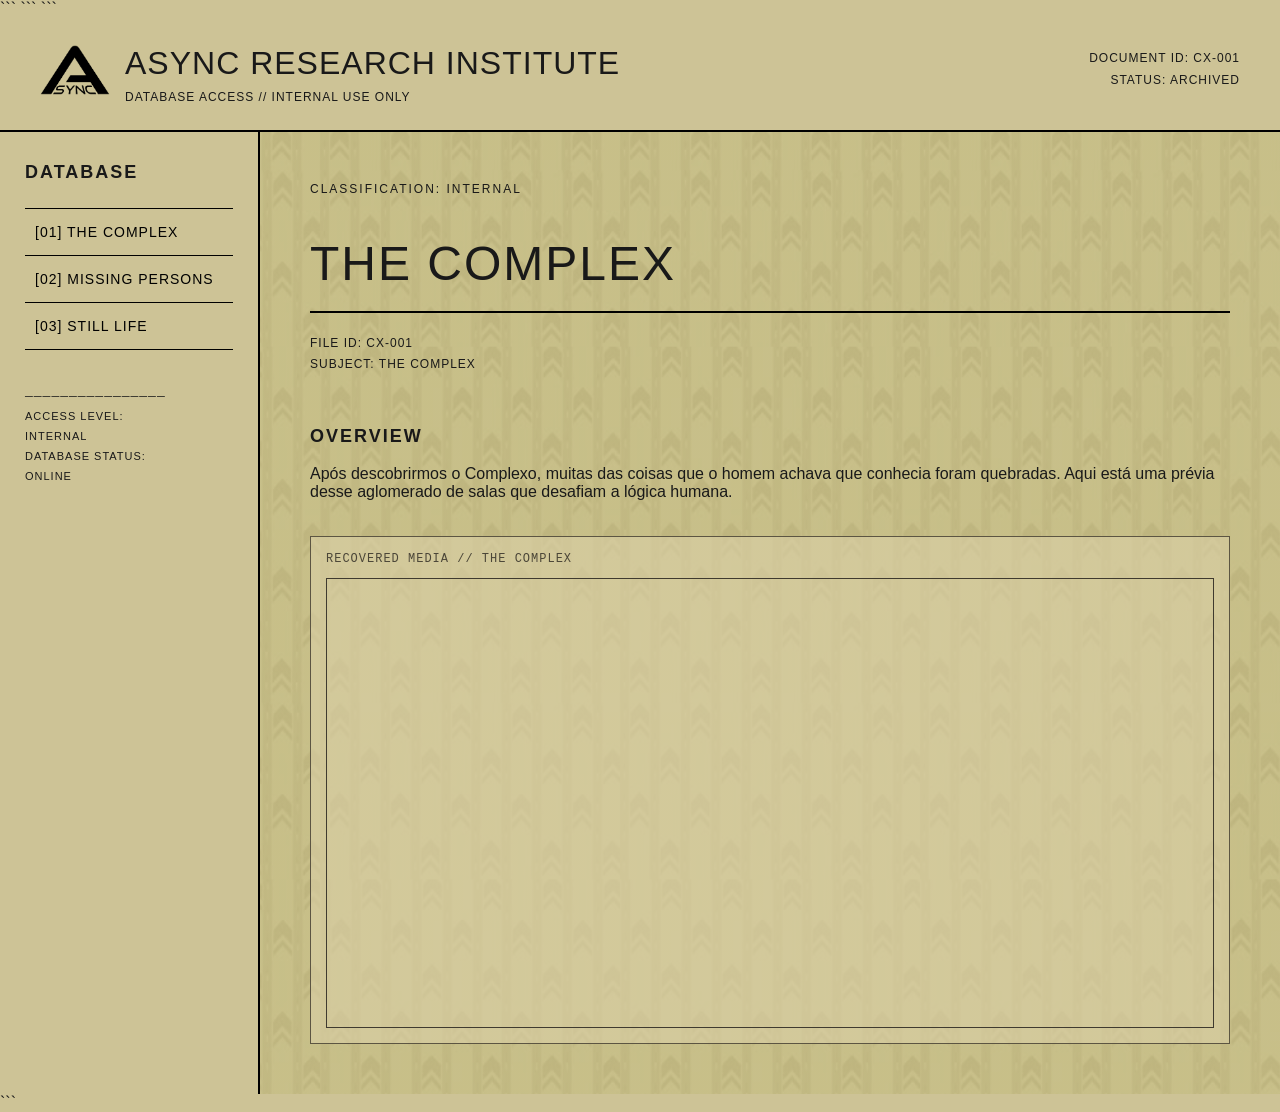
<file: index.html>
<!DOCTYPE html>

<html lang="pt-BR">

<head>

```
<meta charset="UTF-8">

<meta name="viewport" content="width=device-width, initial-scale=1.0">

<link rel="stylesheet" href="style.css">

<title>ASYNC Research Institute - The Complex</title>
```

</head>

<body>

```
<!-- =========================
     CABEÇALHO
========================== -->

<header class="topo">

   <div class="titulo-async">

    <img src="Async_Logo_semfundo.png" alt="Logo ASYNC">

    <div>

        <h1>ASYNC RESEARCH INSTITUTE</h1>
        <p>DATABASE ACCESS // INTERNAL USE ONLY</p>

    </div>

</div>

    <div class="document-id">

        <p>DOCUMENT ID: CX-001</p>

        <p>STATUS: ARCHIVED</p>

    </div>

</header>



<!-- =========================
     CONTEÚDO PRINCIPAL
========================== -->

<main class="layout">


    <!-- =========================
         BARRA LATERAL
    ========================== -->

    <aside class="sidebar">

        <h2>DATABASE</h2>


        <nav>

            <a href="index.html">
                [01] THE COMPLEX
            </a>


            <a href="missing-persons.html">
                [02] MISSING PERSONS
            </a>


            <a href="still-life.html">
                [03] STILL LIFE
            </a>

        </nav>


        <div class="sidebar-info">

            <p>────────────────</p>

            <p>ACCESS LEVEL:</p>

            <p>INTERNAL</p>


            <p>DATABASE STATUS:</p>

            <p>ONLINE</p>

        </div>

    </aside>



    <!-- =========================
         DOCUMENTO PRINCIPAL
    ========================== -->

    <section class="document">


        <p class="classification">
            CLASSIFICATION: INTERNAL
        </p>


        <h2>THE COMPLEX</h2>


        <div class="document-line"></div>


        <p class="file-info">

            FILE ID: CX-001

            <br>

            SUBJECT: THE COMPLEX

        </p>



        <h3>OVERVIEW</h3>


        <p>

            Após descobrirmos o Complexo, muitas das coisas que
            o homem achava que conhecia foram quebradas.
            Aqui está uma prévia desse aglomerado de salas que
            desafiam a lógica humana.

        </p>
        <div class="video-investigation">

    <p>
        RECOVERED MEDIA // THE COMPLEX
    </p>

    <iframe
        src="https://www.youtube.com/embed/_Jo5vjwXslU"
        title="The Complex"
        frameborder="0"
        allow="accelerometer; autoplay; clipboard-write; encrypted-media; gyroscope; picture-in-picture; web-share"
        allowfullscreen>
    </iframe>

</div>


    </section>


</main>
```

</body>

</html>
</file>
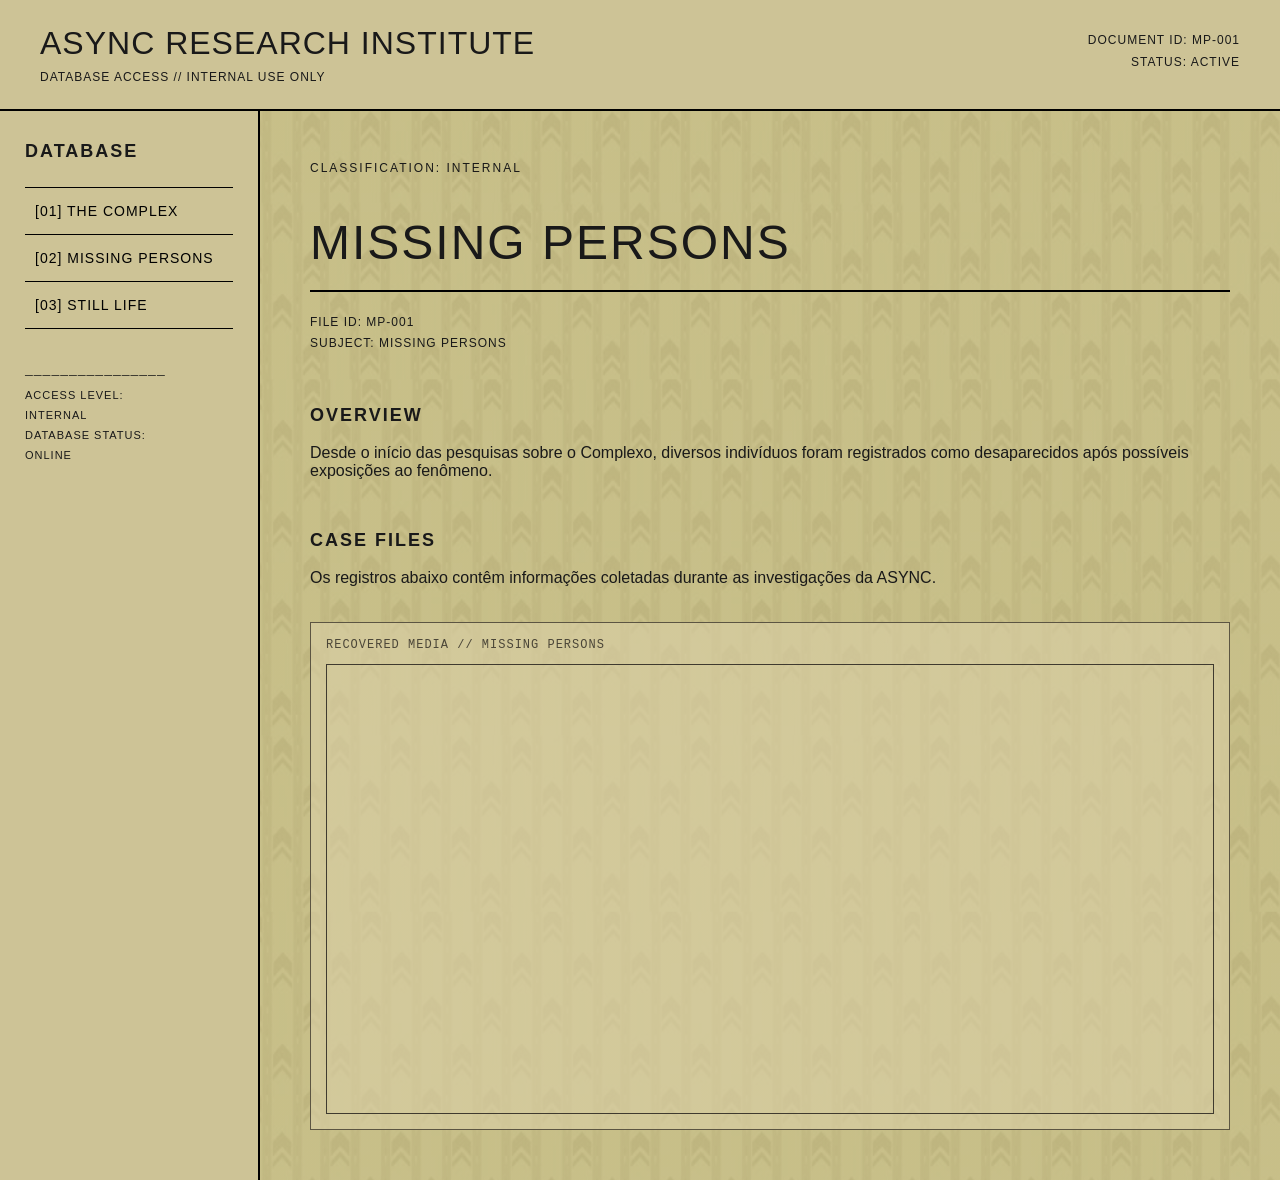
<file: missing-persons.html>
<!DOCTYPE html>
<html lang="pt-BR">

<head>
    <meta charset="UTF-8">
    <meta name="viewport" content="width=device-width, initial-scale=1.0">

    <link rel="stylesheet" href="style.css">

    <title>ASYNC Research Institute - Missing Persons</title>
</head>

<body>

    <header class="topo">

        <div>
            <h1>ASYNC RESEARCH INSTITUTE</h1>
            <p>DATABASE ACCESS // INTERNAL USE ONLY</p>
        </div>

        <div class="document-id">
            <p>DOCUMENT ID: MP-001</p>
            <p>STATUS: ACTIVE</p>
        </div>

    </header>


    <main class="layout">

        <aside class="sidebar">

            <h2>DATABASE</h2>

            <nav>

                <a href="index.html">[01] THE COMPLEX</a>

                <a href="missing-persons.html">
                    [02] MISSING PERSONS
                </a>

                <a href="still-life.html">
                    [03] STILL LIFE
                </a>

            </nav>


            <div class="sidebar-info">

                <p>────────────────</p>

                <p>ACCESS LEVEL:</p>
                <p>INTERNAL</p>

                <p>DATABASE STATUS:</p>
                <p>ONLINE</p>

            </div>

        </aside>


        <section class="document">

            <p class="classification">
                CLASSIFICATION: INTERNAL
            </p>


            <h2>MISSING PERSONS</h2>

            <div class="document-line"></div>


            <p class="file-info">
                FILE ID: MP-001<br>
                SUBJECT: MISSING PERSONS
            </p>


            <h3>OVERVIEW</h3>

            <p>
                Desde o início das pesquisas sobre o Complexo,
                diversos indivíduos foram registrados como
                desaparecidos após possíveis exposições ao
                fenômeno.
            </p>


            <h3>CASE FILES</h3>

            <p>
                Os registros abaixo contêm informações coletadas
                durante as investigações da ASYNC.
            </p>


            <div class="video-investigation">

                <p>
                    RECOVERED MEDIA // MISSING PERSONS
                </p>

                <iframe
                    src="https://www.youtube.com/embed/pEvyZzdFL4Q"
                    title="Missing Persons"
                    frameborder="0"
                    allow="accelerometer; autoplay; clipboard-write; encrypted-media; gyroscope; picture-in-picture; web-share"
                    allowfullscreen>
                </iframe>

            </div>

        </section>

    </main>

</body>

</html>
</file>
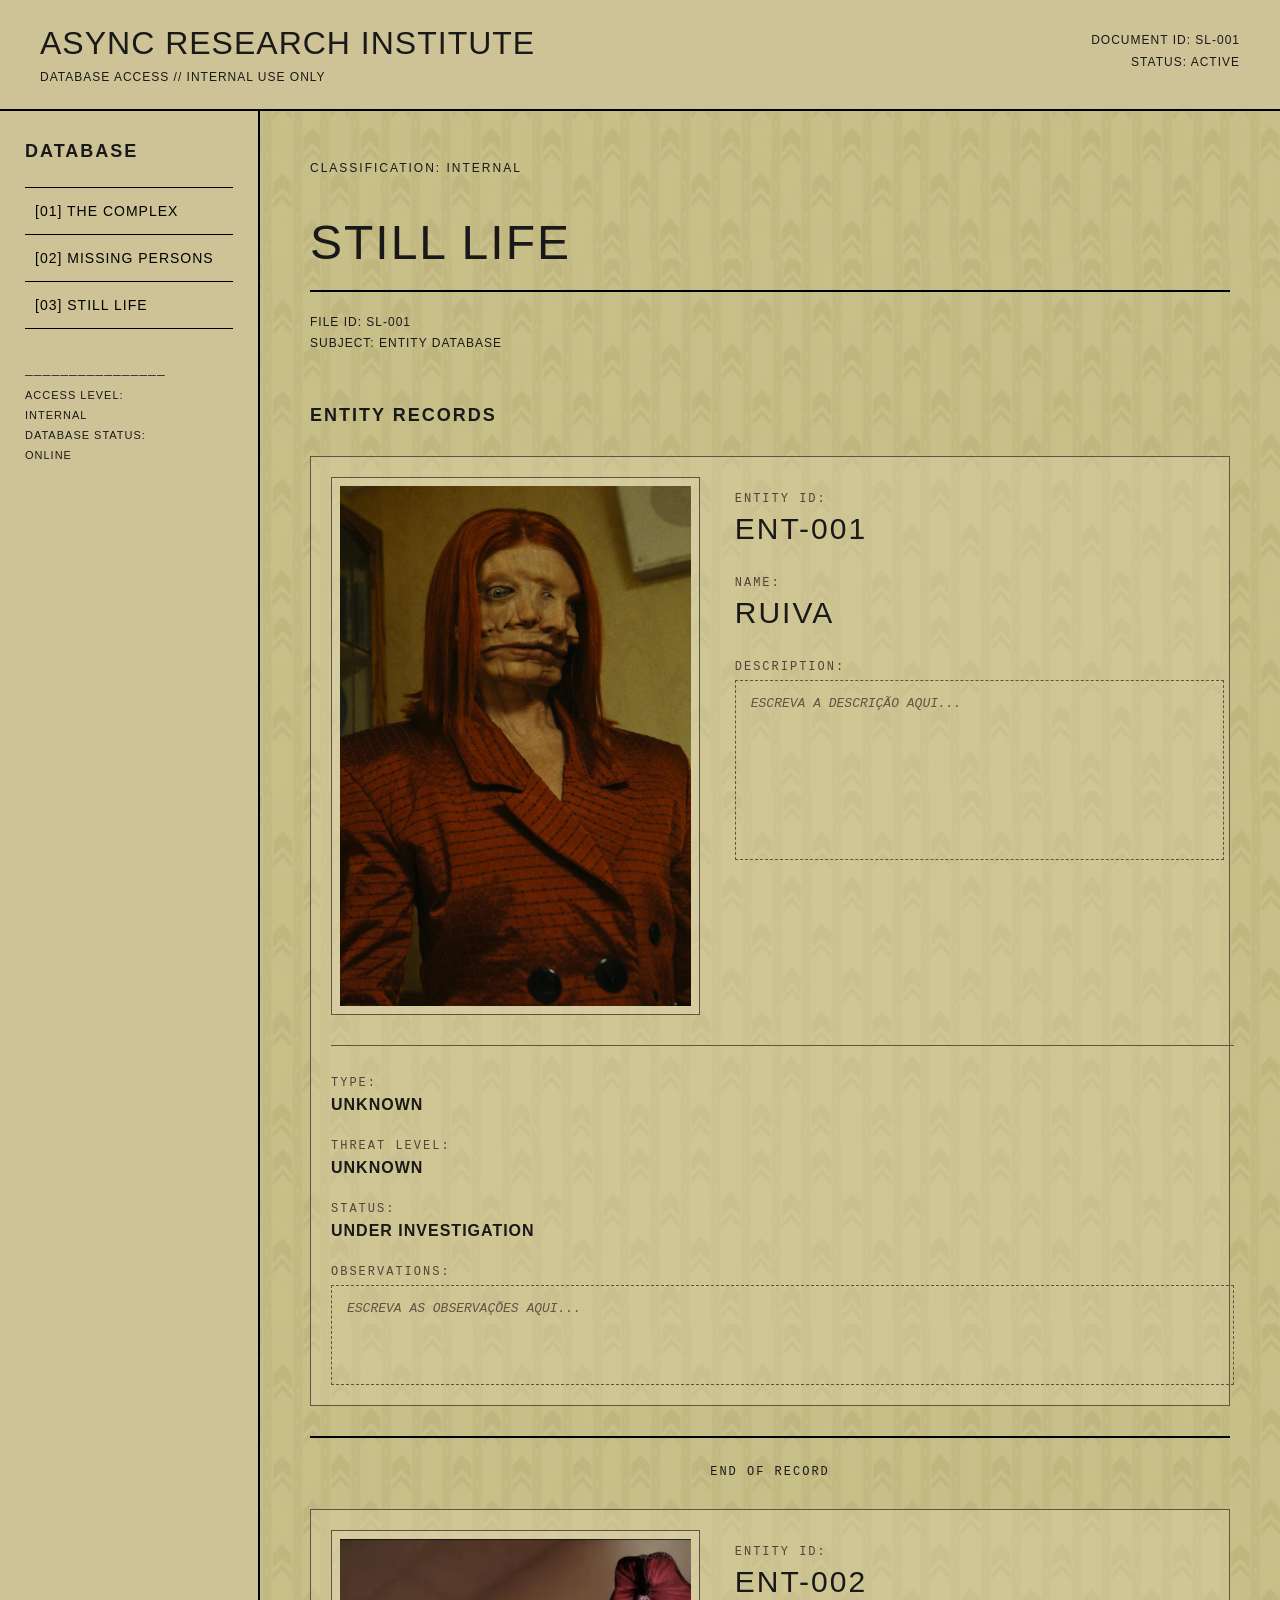
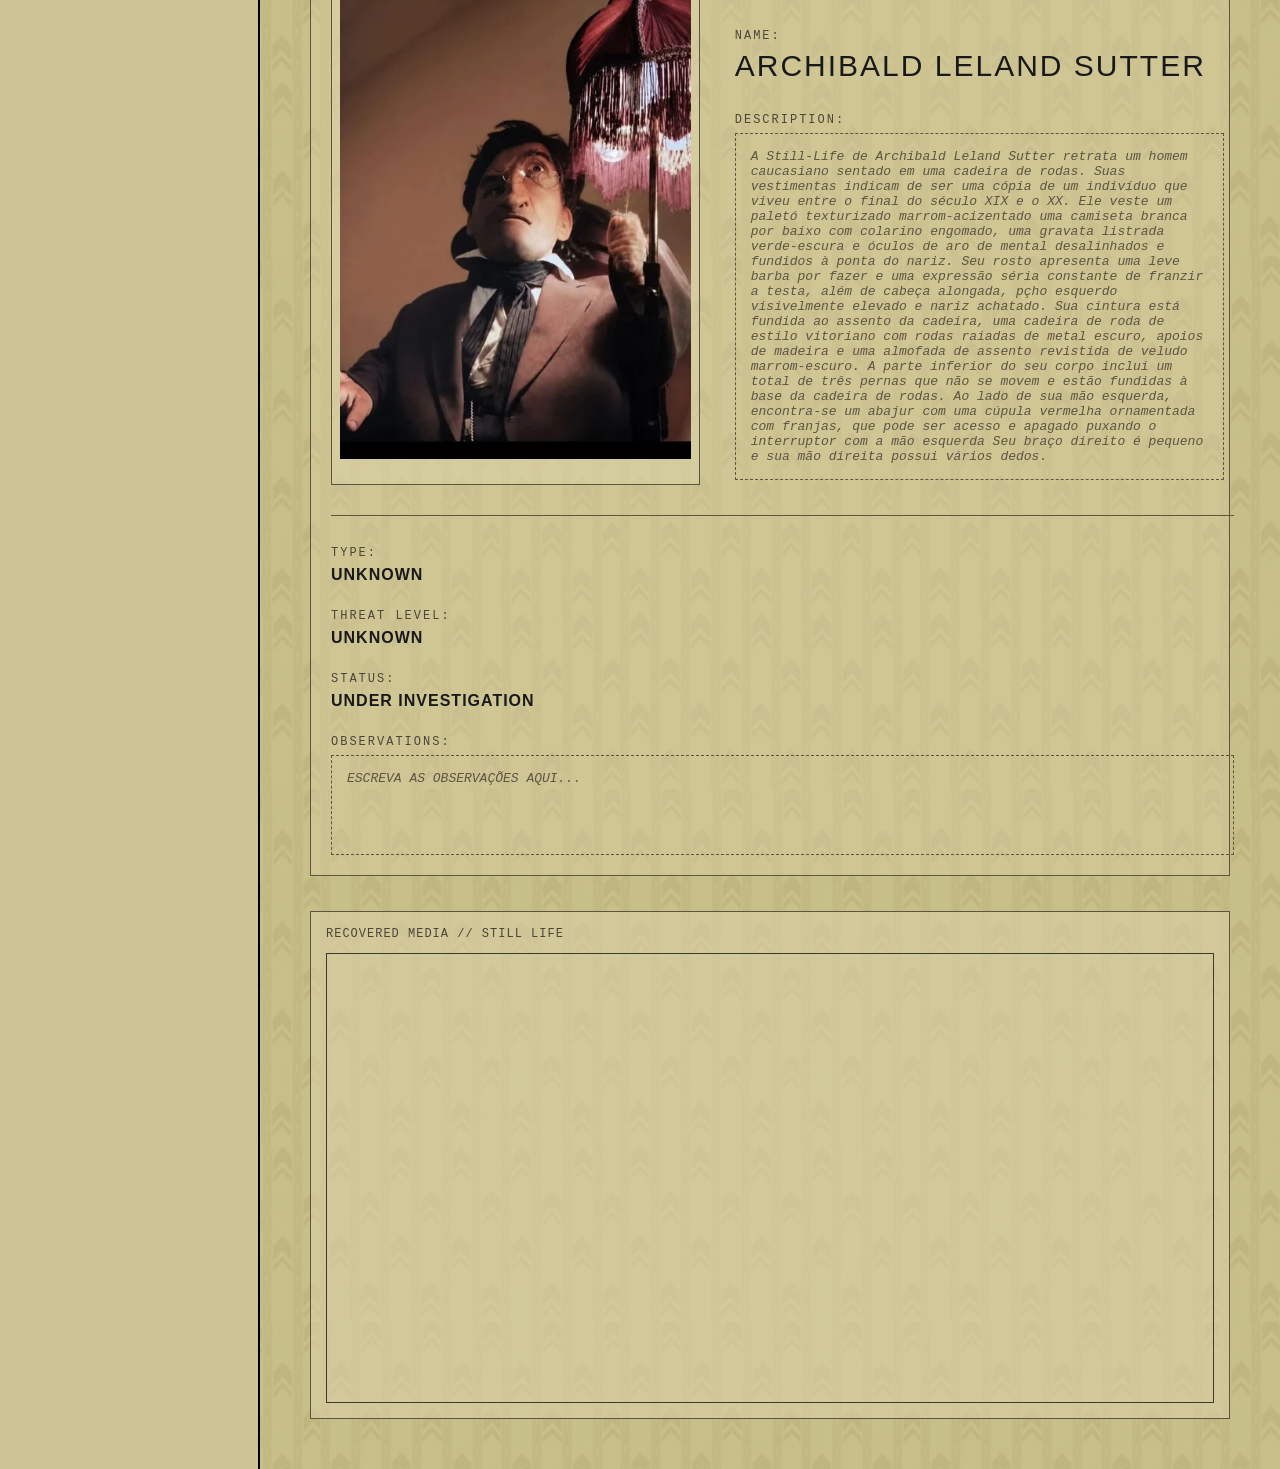
<file: still-life.html>
<!DOCTYPE html>
<html lang="pt-BR">

<head>
    <meta charset="UTF-8">
    <meta name="viewport" content="width=device-width, initial-scale=1.0">

    <link rel="stylesheet" href="style.css">

    <title>ASYNC Research Institute - Still Life</title>
</head>

<body>

    <header class="topo">

        <div>
            <h1>ASYNC RESEARCH INSTITUTE</h1>
            <p>DATABASE ACCESS // INTERNAL USE ONLY</p>
        </div>

        <div class="document-id">
            <p>DOCUMENT ID: SL-001</p>
            <p>STATUS: ACTIVE</p>
        </div>

    </header>


    <main class="layout">

        <aside class="sidebar">

            <h2>DATABASE</h2>

            <nav>

                <a href="index.html">
                    [01] THE COMPLEX
                </a>

                <a href="missing-persons.html">
                    [02] MISSING PERSONS
                </a>

                <a href="still-life.html">
                    [03] STILL LIFE
                </a>

            </nav>


            <div class="sidebar-info">

                <p>────────────────</p>

                <p>ACCESS LEVEL:</p>
                <p>INTERNAL</p>

                <p>DATABASE STATUS:</p>
                <p>ONLINE</p>

            </div>

        </aside>


        <section class="document">

            <p class="classification">
                CLASSIFICATION: INTERNAL
            </p>


            <h2>STILL LIFE</h2>

            <div class="document-line"></div>


            <p class="file-info">
                FILE ID: SL-001<br>
                SUBJECT: ENTITY DATABASE
            </p>


            <h3>ENTITY RECORDS</h3>


            <div class="entity-card">

                <div class="entity-image">

                    <img src="still life ruiva.jpg" alt="Registro visual da entidade Ruiva">

                </div>


                <div class="entity-information">

                    <p class="entity-label">
                        ENTITY ID:
                    </p>

                    <h4>
                        ENT-001
                    </h4>


                    <p class="entity-label">
                        NAME:
                    </p>

                    <h4>
                        RUIVA
                    </h4>


                    <p class="entity-label">
                        DESCRIPTION:
                    </p>

                    <div class="description-box">

                        <p>
                            ESCREVA A DESCRIÇÃO AQUI...
                        </p>

                    </div>

                </div>


                <div class="entity-details">

                    <p class="entity-label">
                        TYPE:
                    </p>

                    <p>
                        UNKNOWN
                    </p>


                    <p class="entity-label">
                        THREAT LEVEL:
                    </p>

                    <p>
                        UNKNOWN
                    </p>


                    <p class="entity-label">
                        STATUS:
                    </p>

                    <p>
                        UNDER INVESTIGATION
                    </p>


                    <p class="entity-label">
                        OBSERVATIONS:
                    </p>

                    <div class="observations-box">

                        <p>
                            ESCREVA AS OBSERVAÇÕES AQUI...
                        </p>

                    </div>

                </div>

            </div>


            <div class="record-end">

                <p>
                    END OF RECORD
                </p>

            </div>

            <div class="entity-card">

    <div class="entity-image">

        <img src="Still life Lamp guy.webp" alt="Registro visual da entidade Homem da Lâmpada">

    </div>


    <div class="entity-information">

        <p class="entity-label">
            ENTITY ID:
        </p>

        <h4>
            ENT-002
        </h4>


        <p class="entity-label">
            NAME:
        </p>

        <h4>
            ARCHIBALD LELAND SUTTER
        </h4>


        <p class="entity-label">
            DESCRIPTION:
        </p>

        <div class="description-box">

            <p>
                A Still-Life de Archibald Leland Sutter retrata um homem caucasiano sentado em uma cadeira de rodas. Suas vestimentas indicam de ser uma cópia de um indivíduo que viveu entre o final do século XIX e o XX.
                Ele veste um paletó texturizado marrom-acizentado uma camiseta branca por baixo com colarino engomado, uma gravata listrada verde-escura e óculos de aro de mental desalinhados e fundidos à ponta do nariz. Seu rosto apresenta uma leve barba por fazer e uma expressão séria constante de franzir a testa,
                além de cabeça alongada, pçho esquerdo visivelmente elevado e nariz achatado.

                Sua cintura está fundida ao assento da cadeira, uma cadeira de roda de estilo vitoriano com rodas raiadas de metal escuro, apoios de madeira e uma almofada de assento revistida de veludo marrom-escuro. 
                A parte inferior do seu corpo inclui um total de três pernas que não se movem e estão fundidas à base da cadeira de rodas. Ao lado de sua mão esquerda, encontra-se um abajur com uma cúpula vermelha ornamentada com franjas, que pode ser acesso e apagado puxando o interruptor com a mão esquerda
                Seu braço direito é pequeno e sua mão direita possui vários dedos.
            </p>

        </div>

    </div>


    <div class="entity-details">

        <p class="entity-label">
            TYPE:
        </p>

        <p>
            UNKNOWN
        </p>


        <p class="entity-label">
            THREAT LEVEL:
        </p>

        <p>
            UNKNOWN
        </p>


        <p class="entity-label">
            STATUS:
        </p>

        <p>
            UNDER INVESTIGATION
        </p>


        <p class="entity-label">
            OBSERVATIONS:
        </p>

        <div class="observations-box">

            <p>
                ESCREVA AS OBSERVAÇÕES AQUI...
            </p>

        </div>

    </div>

</div>


            <!-- MÚSICA DO STILL LIFE -->

            <div class="video-investigation">

                <p>
                    RECOVERED MEDIA // STILL LIFE
                </p>

                <iframe
                    src="https://www.youtube.com/embed/Qk3gvp61STs"
                    title="Backrooms - Still Life (1 Hour Loop)"
                    frameborder="0"
                    allow="accelerometer; autoplay; clipboard-write; encrypted-media; gyroscope; picture-in-picture; web-share"
                    allowfullscreen>
                </iframe>

            </div>

        </section>

    </main>

</body>

</html>
</file>
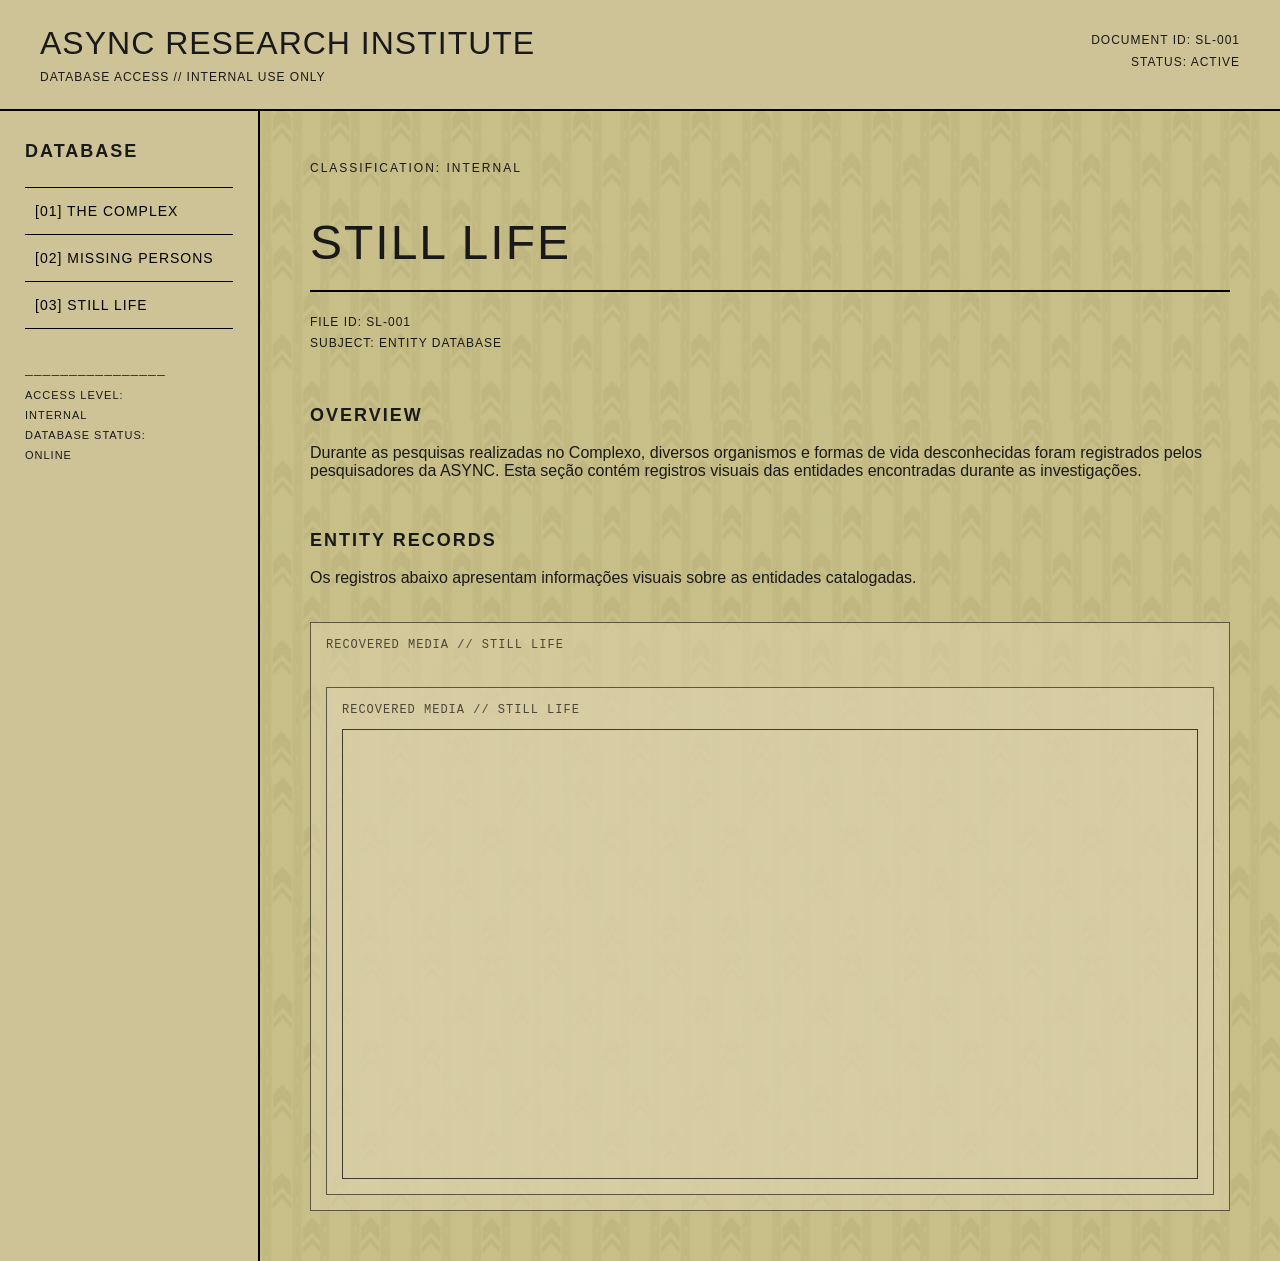
<file: still-lifes.html>
<!DOCTYPE html>
<html lang="pt-BR">

<head>
    <meta charset="UTF-8">
    <meta name="viewport" content="width=device-width, initial-scale=1.0">

    <link rel="stylesheet" href="style.css">

    <title>ASYNC Research Institute - Still Life</title>
</head>

<body>

    <header class="topo">

        <div>
            <h1>ASYNC RESEARCH INSTITUTE</h1>
            <p>DATABASE ACCESS // INTERNAL USE ONLY</p>
        </div>

        <div class="document-id">
            <p>DOCUMENT ID: SL-001</p>
            <p>STATUS: ACTIVE</p>
        </div>

    </header>


    <main class="layout">

        <aside class="sidebar">

            <h2>DATABASE</h2>

            <nav>

                <a href="index.html">
                    [01] THE COMPLEX
                </a>

                <a href="missing-persons.html">
                    [02] MISSING PERSONS
                </a>

                <a href="still-life.html">
                    [03] STILL LIFE
                </a>

            </nav>


            <div class="sidebar-info">

                <p>────────────────</p>

                <p>ACCESS LEVEL:</p>
                <p>INTERNAL</p>

                <p>DATABASE STATUS:</p>
                <p>ONLINE</p>

            </div>

        </aside>


        <section class="document">

            <p class="classification">
                CLASSIFICATION: INTERNAL
            </p>


            <h2>STILL LIFE</h2>

            <div class="document-line"></div>


            <p class="file-info">
                FILE ID: SL-001<br>
                SUBJECT: ENTITY DATABASE
            </p>


            <h3>OVERVIEW</h3>

            <p>
                Durante as pesquisas realizadas no Complexo,
                diversos organismos e formas de vida desconhecidas
                foram registrados pelos pesquisadores da ASYNC.
                Esta seção contém registros visuais das entidades
                encontradas durante as investigações.
            </p>


            <h3>ENTITY RECORDS</h3>

            <p>
                Os registros abaixo apresentam informações
                visuais sobre as entidades catalogadas.
            </p>


            <!-- ÁREA DAS CRIATURAS -->

            <div class="entity-records">

                <!-- As criaturas serão colocadas aqui -->

            </div>


            <!-- ÁREA DA MÚSICA -->

            <div class="video-investigation">

                <p>
                    RECOVERED MEDIA // STILL LIFE
                </p>

               <div class="video-investigation">

    <p>
        RECOVERED MEDIA // STILL LIFE
    </p>

    <iframe
        src="https://www.youtube.com/embed/Qk3gvp61STs"
        title="Backrooms - Still Life (1 Hour Loop)"
        frameborder="0"
        allow="accelerometer; autoplay; clipboard-write; encrypted-media; gyroscope; picture-in-picture; web-share"
        allowfullscreen>
    </iframe>

</div>

            </div>

        </section>

    </main>

</body>

</html>
</file>
<file: style.css>
* {
    box-sizing: border-box;
}


/* CONFIGURAÇÕES GERAIS */

body {
    margin: 0;
    background-color: rgb(205, 195, 150);
    color: rgb(25, 25, 25);
    font-family: Arial, sans-serif;
}


/* CABEÇALHO DA ASYNC */

.topo {
    display: flex;
    justify-content: space-between;
    align-items: flex-start;

    padding: 25px 40px;

    border-bottom: 2px solid black;
}

.topo h1 {
    margin: 0;

    font-size: 32px;

    font-family: Impact, Haettenschweiler, "Arial Narrow Bold", sans-serif;

    font-weight: normal;

    letter-spacing: 1px;
}

.topo p {
    margin: 8px 0 0 0;

    font-size: 12px;

    letter-spacing: 1px;
}

.document-id {
    text-align: right;
}


/* ESTRUTURA PRINCIPAL */

.layout {
    display: flex;

    min-height: calc(100vh - 100px);
}


/* BARRA LATERAL */

.sidebar {
    width: 260px;

    padding: 30px 25px;

    border-right: 2px solid black;
}

.sidebar h2 {
    margin-top: 0;

    font-size: 18px;

    letter-spacing: 2px;
}


/* LINKS DA BARRA LATERAL */

.sidebar nav {
    display: flex;

    flex-direction: column;

    margin-top: 25px;
}

.sidebar nav a {
    color: black;

    text-decoration: none;

    padding: 15px 10px;

    border-top: 1px solid black;

    font-size: 14px;

    letter-spacing: 1px;
}

.sidebar nav a:last-child {
    border-bottom: 1px solid black;
}

.sidebar nav a:hover {
    background-color: rgba(0, 0, 0, 0.1);
}


/* INFORMAÇÕES DA BARRA */

.sidebar-info {
    margin-top: 40px;

    font-size: 11px;

    letter-spacing: 1px;
}

.sidebar-info p {
    margin: 8px 0;
}


/* DOCUMENTO PRINCIPAL */

.document {
    flex: 1;

    min-height: calc(100vh - 100px);

    padding: 50px;

    max-width: 1400px;

    background-image:
        linear-gradient(
            rgba(205, 195, 150, 0.75),
            rgba(205, 195, 150, 0.75)
        ),
        url("Backrooms-wallpaper.jpg");

    background-size: 300px;
    background-position: center;
    background-repeat: repeat;
}

/* CLASSIFICAÇÃO DO DOCUMENTO */

.classification {
    margin-top: 0;

    font-size: 12px;

    letter-spacing: 2px;
}


/* TÍTULO PRINCIPAL */

.document h2 {
    margin-bottom: 10px;

    font-size: 48px;

    font-family: Impact, Haettenschweiler, "Arial Narrow Bold", sans-serif;

    font-weight: normal;

    letter-spacing: 2px;
}


/* LINHA DIVISÓRIA */

.document-line {
    width: 100%;

    height: 2px;

    background-color: black;

    margin: 20px 0;
}


/* INFORMAÇÕES DO ARQUIVO */

.file-info {
    font-size: 12px;

    line-height: 1.8;

    letter-spacing: 1px;
}


/* SUBTÍTULOS */

.document h3 {
    margin-top: 50px;

    font-size: 18px;

    letter-spacing: 2px;
}


/* TEXTO PRINCIPAL */

.document > p:last-child {
    max-width: 700px;

    font-size: 17px;

    line-height: 1.8;
}

.video-investigation {
    margin-top: 35px;
    padding: 15px;
    border: 1px solid #5c5542;
    background-color: rgba(220, 210, 170, 0.55);
}

.video-investigation p {
    margin-top: 0;
    margin-bottom: 12px;
    font-family: "Courier New", monospace;
    font-size: 12px;
    letter-spacing: 1px;
    color: #4b4638;
}

.video-investigation iframe {
    width: 100%;
    height: 450px;
    display: block;
    border: 1px solid #3f3a2f;
}

/* REGISTRO DAS ENTIDADES */

.entity-card {
    margin-top: 30px;

    padding: 20px;

    border: 1px solid #5c5542;

    background-color: rgba(220, 210, 170, 0.35);

    display: grid;

    grid-template-columns: 42% 58%;

    gap: 25px;
}


/* FOTO DA ENTIDADE */

.entity-image {
    border: 1px solid #5c5542;

    padding: 8px;

    background-color: rgba(220, 210, 170, 0.45);
}

.entity-image img {
    width: 100%;

    height: 520px;

    object-fit: cover;

    display: block;
}


/* INFORMAÇÕES */

.entity-information {
    padding: 5px 10px;
}

.entity-label {
    margin-top: 10px;

    margin-bottom: 6px;

    font-family: "Courier New", monospace;

    font-size: 12px;

    letter-spacing: 2px;

    color: #4b4638;
}

.entity-information h4 {
    margin-top: 0;

    margin-bottom: 30px;

    font-family: Impact, Haettenschweiler, "Arial Narrow Bold", sans-serif;

    font-size: 30px;

    font-weight: normal;

    letter-spacing: 2px;
}


/* CAIXA DA DESCRIÇÃO */

.description-box {
    min-height: 180px;

    padding: 15px;

    border: 1px dashed #5c5542;
}

.description-box p {
    margin: 0;

    font-family: "Courier New", monospace;

    font-size: 13px;

    font-style: italic;

    color: #5c5542;
}


/* DETALHES DA ENTIDADE */

.entity-details {
    grid-column: 1 / 3;

    border-top: 1px solid #5c5542;

    padding-top: 20px;

    margin-top: 5px;
}

.entity-details > p:not(.entity-label) {
    margin-top: 0;

    margin-bottom: 25px;

    font-weight: bold;

    letter-spacing: 1px;
}


/* OBSERVAÇÕES */

.observations-box {
    min-height: 100px;

    padding: 15px;

    border: 1px dashed #5c5542;
}

.observations-box p {
    margin: 0;

    font-family: "Courier New", monospace;

    font-size: 13px;

    font-style: italic;

    color: #5c5542;
}


/* FINAL DO REGISTRO */

.record-end {
    margin-top: 30px;

    padding-top: 15px;

    border-top: 2px solid black;

    text-align: center;
}

.record-end p {
    font-family: "Courier New", monospace;

    font-size: 12px;

    letter-spacing: 2px;
}

.titulo-async {
    display: flex;
    align-items: center;
    gap: 15px;
}

.titulo-async img {
    width: 70px;
    height: 70px;
    object-fit: contain;
    margin-top: -8px;
}
</file>
